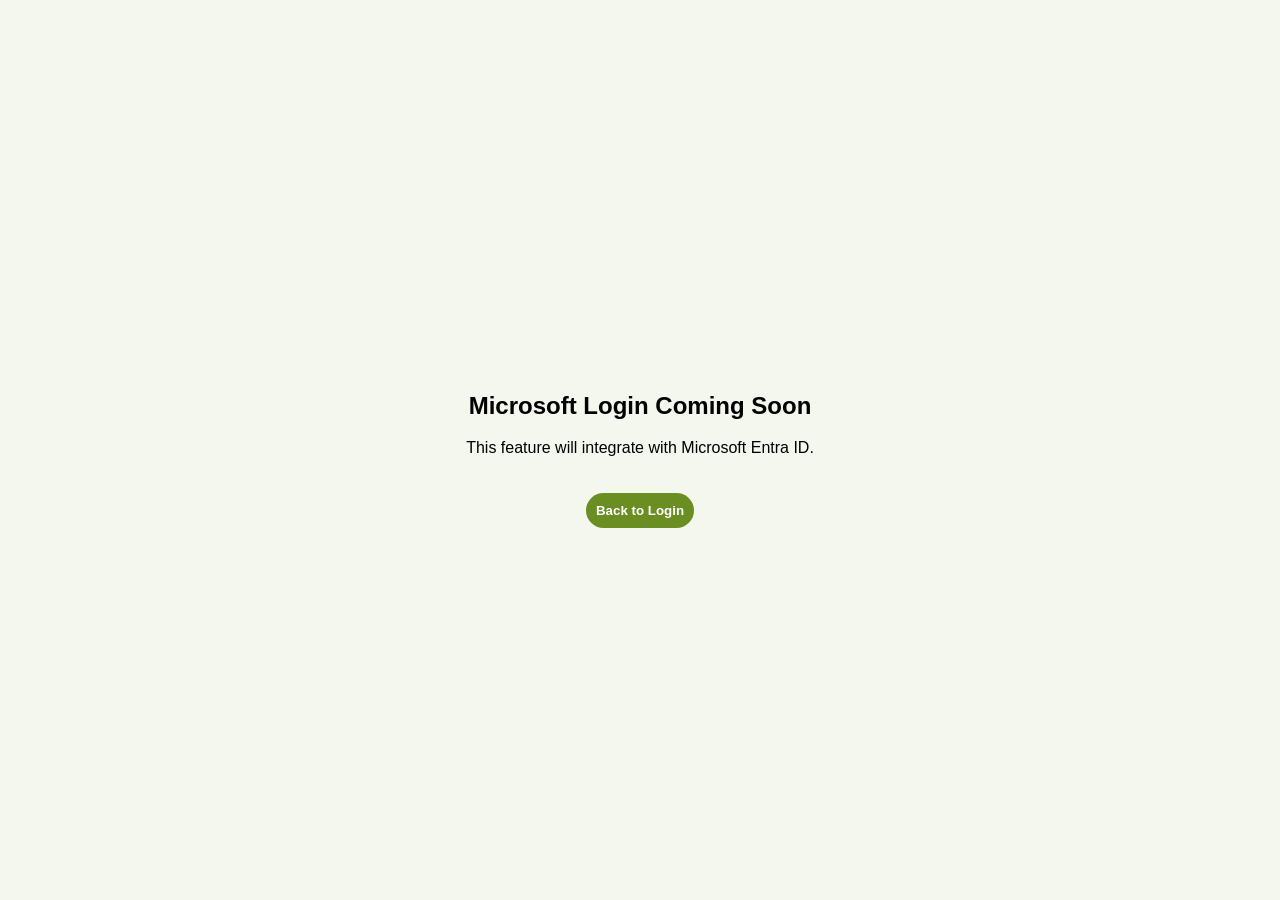
<file: auth-coming-soon.html>
<!DOCTYPE html>
<html>
<head>
  <meta charset="UTF-8">
  <title>Microsoft Login</title>
  <link rel="stylesheet" href="style.css">
</head>

<body style="display:flex;justify-content:center;align-items:center;height:100vh;font-family:Arial;">

  <div style="text-align:center;">
    <h2>Microsoft Login Coming Soon</h2>
    <p>This feature will integrate with Microsoft Entra ID.</p>

    <button onclick="goBack()" style="margin-top:20px;padding:10px;">
      Back to Login
    </button>
  </div>

  <script>
    function goBack() {
      window.location.href = "login.html";
    }
  </script>

</body>
</html>
</file>
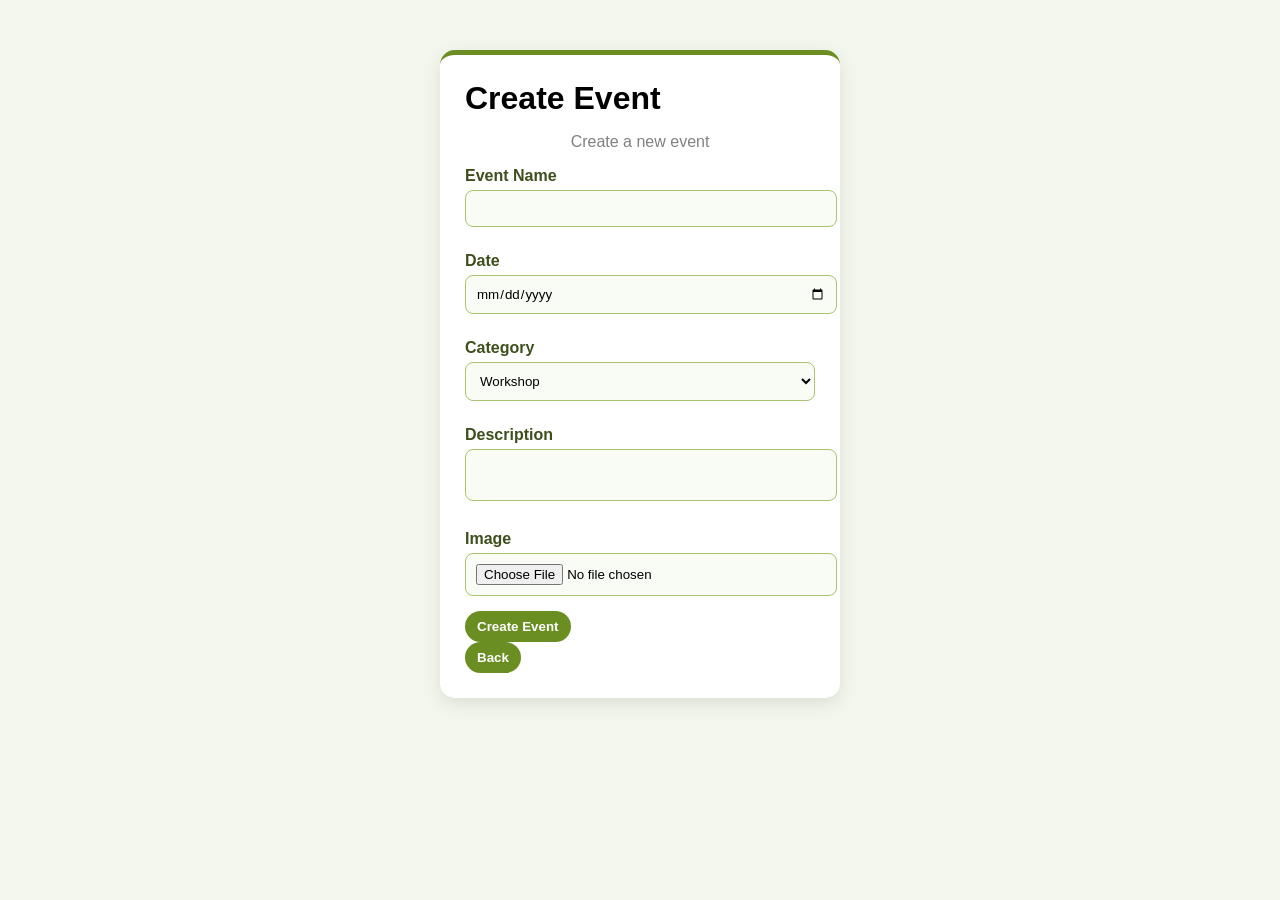
<file: create.html>
<!DOCTYPE html>
<html>
<head>
  <meta charset="UTF-8">
  <title>Create Event</title>
  <link rel="stylesheet" href="style.css">
</head>

<body>

<div class="container">
  <div class="form-box">

    <h1 id="formTitle">Create Event</h1>

    <!-- MODE INDICATOR (NEW - UI FIX) -->
    <p id="modeText" style="text-align:center; color:gray;"></p>

    <!-- FORM -->
    <form id="eventForm">

      <label>Event Name</label>
      <input id="title" type="text">

      <label>Date</label>
      <input id="date" type="date">

      <label>Category</label>
      <select id="category">
        <option>Workshop</option>
        <option>Seminar</option>
        <option>Hackathon</option>
      </select>

      <label>Description</label>
      <textarea id="description"></textarea>

      <label>Image</label>
      <input type="file" id="image">

      <img id="previewImg" style="width:100%; display:none; margin-top:10px;">

      <button type="submit" id="submitBtn">Create Event</button>

    </form>

    <a href="index.html">
      <button type="button">Back</button>
    </a>

  </div>
</div>

<script src="app.js"></script>

<!-- ================= EDIT PREFILL SCRIPT (FIXED UI) ================= -->
<script>
window.addEventListener("DOMContentLoaded", () => {

  const editData = JSON.parse(localStorage.getItem("editEvent"));

  const title = document.getElementById("title");
  const date = document.getElementById("date");
  const category = document.getElementById("category");
  const description = document.getElementById("description");
  const img = document.getElementById("previewImg");
  const submitBtn = document.getElementById("submitBtn");

  if (editData) {

    // UI MODE CHANGE
    document.getElementById("formTitle").innerText = "Edit Event";
    document.getElementById("modeText").innerText = "You are editing an existing event";

    if (submitBtn) submitBtn.innerText = "Update Event";

    // PREFILL DATA
    if (title) title.value = editData.title || "";
    if (date) date.value = editData.date || "";
    if (category) category.value = editData.category || "";
    if (description) description.value = editData.description || "";

    if (img && editData.image) {
      img.src = editData.image;
      img.style.display = "block";
    }

  } else {

    // CREATE MODE
    document.getElementById("formTitle").innerText = "Create Event";
    document.getElementById("modeText").innerText = "Create a new event";

    if (submitBtn) submitBtn.innerText = "Create Event";
  }

});
</script>

</body>
</html>
</file>
<file: style.css>
/* BODY */
body {
  font-family: 'Segoe UI', sans-serif;
  background: #f4f7ed;
  margin: 0;
  padding: 0;
}

/* HEADER */
.header {
  display: flex;
  justify-content: space-between;
  align-items: center;
  padding: 20px 40px;
  background: #3e4f1c;
  color: white;
}

/* TtITLE */
h1 {
  margin: 0;
}

/* SEARCH BOX */
.search-box {
  display: flex;
  justify-content: center;
  margin: 20px;
}

.search-box input {
  width: 320px;
  padding: 10px;
  border-radius: 25px;
  border: 1px solid #a9c46c;
  outline: none;
  background: white;
}

/* EVENTS GRID */
#events {
  display: flex;
  flex-wrap: wrap;
  justify-content: center;
  gap: 20px;
  padding: 20px;
}

/* EVENT CARD */
.event-card {
  background: white;
  padding: 15px;
  border-radius: 15px;
  width: 260px;
  min-height: 360px;
  box-shadow: 0px 6px 15px rgba(0,0,0,0.1);
  text-align: center;
  border-top: 5px solid #6b8e23;

  display: flex;
  flex-direction: column;
  justify-content: space-between;
}

/* IMAGE */
.event-card img {
  width: 100%;
  height: 150px;
  object-fit: cover;
  border-radius: 10px;
  margin-bottom: 10px;
}

/* TITLE */
.event-card h3 {
  font-size: 16px;
  margin: 5px 0;
  height: auto;
}

/* DESCRIPTION (NEW FIX) */
.event-card p {
  font-size: 13px;
  color: #333;
  margin: 5px 0;
  line-height: 1.4;

  overflow: hidden;
  display: -webkit-box;
  -webkit-line-clamp: 3;
  line-clamp: 3; /* ✅ ADD THIS (fix warning) */
  -webkit-box-orient: vertical;
}


/* BUTTON GROUP */
.event-card div {
  display: flex;
  justify-content: space-between;
  margin-top: 10px;
  gap: 5px;
}

/* GENERAL BUTTON */
button {
  padding: 8px 12px;
  border: none;
  border-radius: 20px;
  background: #6b8e23;
  color: white;
  cursor: pointer;
  font-weight: bold;
  transition: 0.3s;
}

button:hover {
  background: #3e4f1c;
}

/* PRIMARY BUTTON */
.primary-btn {
  background: #6b8e23;
}

.primary-btn:hover {
  background: #3e4f1c;
}

/* DELETE BUTTON */
.delete-btn {
  background: #a9c46c;
  color: #2f3e1f;
}

.delete-btn:hover {
  background: #8cae4d;
}

/* FORM CONTAINER */
.container {
  display: flex;
  flex-direction: column;
  align-items: center;
  margin-top: 50px;
}

/* FORM BOX */
.form-box {
  background: white;
  padding: 25px;
  border-radius: 15px;
  width: 350px;
  box-shadow: 0px 6px 20px rgba(0,0,0,0.1);
  text-align: left;
  border-top: 5px solid #6b8e23;
}

/* LABELS */
label {
  font-weight: bold;
  margin-top: 10px;
  display: block;
  color: #3e4f1c;
}

/* INPUTS */
input, select, textarea {
  width: 100%;
  padding: 10px;
  margin-top: 5px;
  border-radius: 8px;
  border: 1px solid #a9c46c;
  margin-bottom: 15px;
  background: #f9fbf5;
  font-family: inherit;
}

/* TEXTAREA FIX */
textarea {
  resize: none;
}

/* FORM BUTTONS */
.primary-btn {
  width: 100%;
  padding: 12px;
  font-size: 16px;
}

.secondary-btn {
  width: 100%;
  padding: 10px;
  background: #a9c46c;
  border-radius: 25px;
  color: #2f3e1f;
  cursor: pointer;
  margin-top: 10px;
  border: none;
}

.secondary-btn:hover {
  background: #8cae4d;
}

button:disabled {
  background: grey;
  cursor: not-allowed;
  opacity: 0.7;
}

#participantsBox {
  background: white;
  border-radius: 15px;
  box-shadow: 0px 6px 20px rgba(0,0,0,0.1);
  width: 80%;
  margin: 20px auto;
}

#participantsList ul {
  list-style: none;
  padding: 0;
}

#participantsList li {
  padding: 10px;
  border-bottom: 1px solid #ddd;
}


/* 🔥 NEW */
.ms-login-btn {
  display: flex;
  align-items: center;
  justify-content: center;
  gap: 10px;
  padding: 10px;
  border: 1px solid #ccc;
  background-color: white;
  color: black;
  cursor: pointer;
  border-radius: 5px;
  margin-top: 10px;
  width: 100%;
}

.ms-login-btn:hover {
  background-color: #f5f5f5;
}

.divider {
  text-align: center;
  margin: 10px 0;
  color: #888;
}

#myEvents {
  display: flex;
  flex-direction: column;
  align-items: center;
  gap: 20px;
  padding: 20px;
}

#myEvents .event-card {
  width: 90%;
  max-width: 500px;
}
</file>
